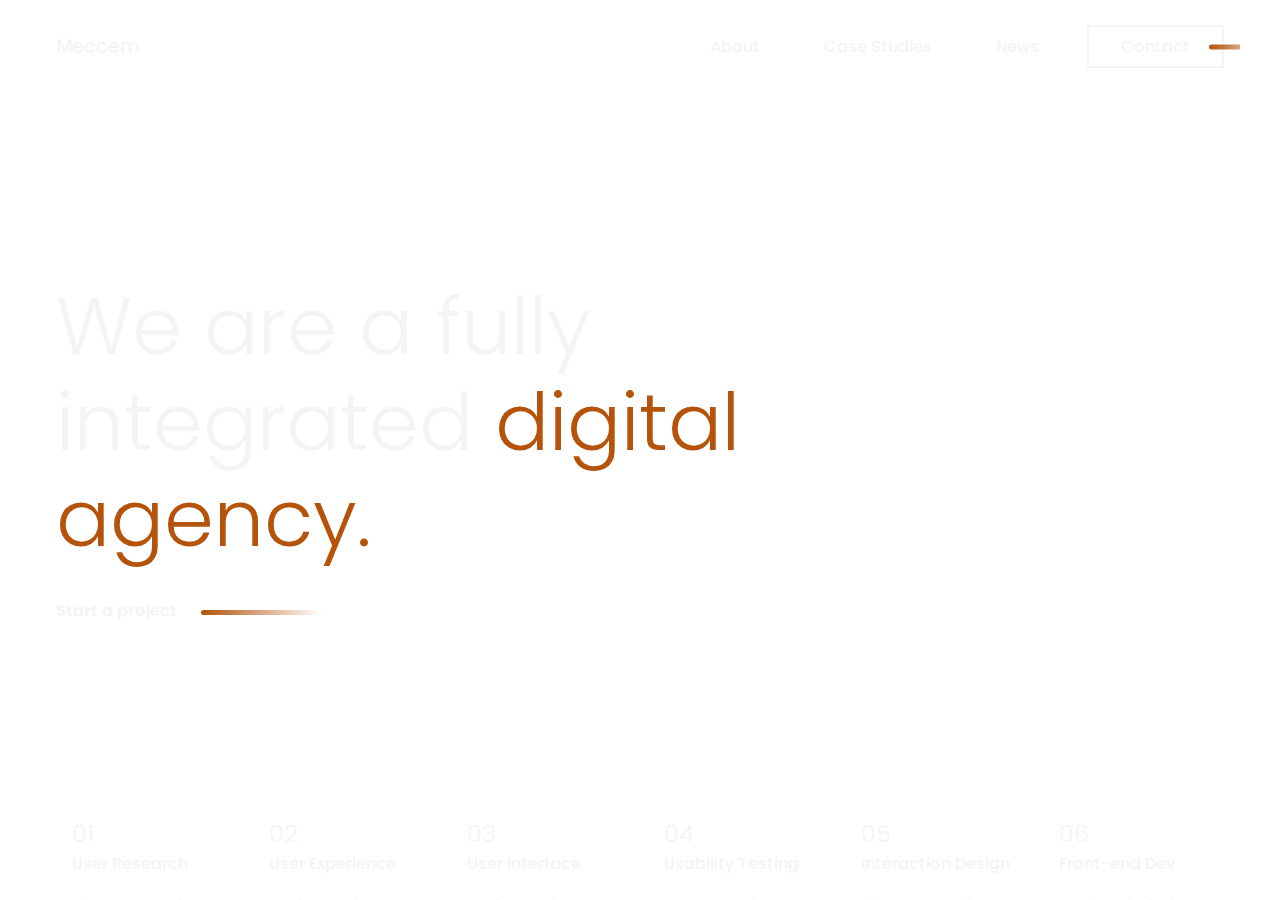
<file: tarea de programacaion JAVASCRIPT/index.html>
<!DOCTYPE html>
<html lang="en">
  <head>
    <meta charset="UTF-8" />
    <meta http-equiv="X-UA-Compatible" content="IE=edge" />
    <meta name="viewport" content="width=device-width, initial-scale=1.0" />
    <link rel="stylesheet" href="style.css" />
    <title>Web Design Mastery | Digital Agency Portfolio Page</title>
  </head>
  <body>
    <nav>
      <div class="nav__logo">Meccem</div>
      <ul class="nav__links">
        <li class="link"><a href="#">About</a></li>
        <li class="link"><a href="#">Case Studies</a></li>
        <li class="link"><a href="#">News</a></li>
        <li class="link"><a href="#" class="contact__btn">Contact</a></li>
      </ul>
    </nav>
    <header>
      <div class="header__container">
        <div class="header__content">
          <h1>
            We are a fully<br />integrated <span>digital<br />agency.</span>
          </h1>
          <a href="#" class="start__project">Start a project</a>
        </div>
        <div class="footer__cards">
          <div class="card">
            <h4>01</h4>
            <h5>User Research</h5>
            <p>
              The process of gathering feedback from users to inform the design
              and development of products.
            </p>
          </div>
          <div class="card">
            <h4>02</h4>
            <h5>User Experience</h5>
            <p>
              It refers to the overall experience and satisfaction that a person
              has while interacting with a product.
            </p>
          </div>
          <div class="card">
            <h4>03</h4>
            <h5>User Interface</h5>
            <p>
              It refers to the design of software products to enable users to
              interact with them in an intuitive manner.
            </p>
          </div>
          <div class="card">
            <h4>04</h4>
            <h5>Usability Testing</h5>
            <p>
              A process of evaluating a product or service by testing it with
              representative users.
            </p>
          </div>
          <div class="card">
            <h4>05</h4>
            <h5>Interaction Design</h5>
            <p>
              The process of creating digital products that are user-friendly,
              intuitive, and enjoyable to use.
            </p>
          </div>
          <div class="card">
            <h4>06</h4>
            <h5>Front-end Dev</h5>
            <p>
              Involves designing the visual and interactive elements of a
              website that users interact with.
            </p>
            <p>Supported languages: <span id="supported-languages"></span></p>
            <script>
              const supportedLanguages = ["HTML", "CSS", "JavaScript"];
              document.getElementById("supported-languages").textContent = supportedLanguages.join(", ");

      
              document.addEventListener("DOMContentLoaded", function() {
                const userLang = navigator.language || navigator.userLanguage;
                if (userLang.startsWith("es")) {
                  const h1 = document.querySelector(".header__content h1");
                  if (h1) {
                    h1.innerHTML = 'Somos una <br />agencia <span>digital<br />integral.</span>';
                  }
                  const btn = document.querySelector(".start__project");
                  if (btn) {
                    btn.textContent = "Iniciar un proyecto";
                  }
                  const cards = document.querySelectorAll(".footer__cards .card");
                  if (cards.length >= 6) {
                    cards[0].querySelector("h5").textContent = "Investigación de Usuarios";
                    cards[0].querySelector("p").textContent = "El proceso de recopilar comentarios de los usuarios para informar el diseño y desarrollo de productos.";
                    cards[1].querySelector("h5").textContent = "Experiencia de Usuario";
                    cards[1].querySelector("p").textContent = "Se refiere a la experiencia y satisfacción general que una persona tiene al interactuar con un producto.";
                    cards[2].querySelector("h5").textContent = "Interfaz de Usuario";
                    cards[2].querySelector("p").textContent = "Se refiere al diseño de productos de software para permitir a los usuarios interactuar con ellos de manera intuitiva.";
                    cards[3].querySelector("h5").textContent = "Pruebas de Usabilidad";
                    cards[3].querySelector("p").textContent = "Un proceso de evaluación de un producto o servicio probándolo con usuarios representativos.";
                    cards[4].querySelector("h5").textContent = "Diseño de Interacción";
                    cards[4].querySelector("p").textContent = "El proceso de crear productos digitales que sean fáciles de usar, intuitivos y agradables.";
                    cards[5].querySelector("h5").textContent = "Desarrollo Front-end";
                    cards[5].querySelectorAll("p")[0].textContent = "Implica diseñar los elementos visuales e interactivos de un sitio web con los que los usuarios interactúan.";
                  }
                }
              });
            </script>
          </div>
        </div>
      </div>
    </header>
  </body>
</html>
</file>
<file: tarea de programacaion JAVASCRIPT/style.css>
@import url("https://fonts.googleapis.com/css2?family=Poppins:wght@300;400;500&display=swap");

:root {
  --primary-color: #b45309;
  --extra-light: #f3f4f6;
  --max-width: 1200px;
}

* {
  padding: 0;
  margin: 0;
  box-sizing: border-box;
}

body {
  font-family: "Poppins", sans-serif;
}

nav {
  position: absolute;
  top: 0;
  left: 50%;
  transform: translateX(-50%);
  width: 100%;
  max-width: var(--max-width);
  padding: 2rem 1rem;
  margin: auto;
  display: flex;
  align-items: center;
  justify-content: space-between;
  z-index: 1;
  overflow: hidden;
}

.nav__logo {
  font-size: 1.2rem;
  font-weight: 500;
  color: var(--extra-light);
}

.nav__links {
  list-style: none;
  gap: 2rem;
  display: none;
}

.nav__links a {
  padding: 1rem;
  text-decoration: none;
  color: var(--extra-light);
  font-size: 1rem;
  font-weight: 500;
  cursor: pointer;
}

a.contact__btn {
  padding: 0.5rem 2rem;
  border: 2px solid var(--extra-light);
  position: relative;
}

.contact__btn::before {
  content: "";
  position: absolute;
  top: 50%;
  right: -40%;
  transform: translateY(-50%);
  height: 5px;
  width: 50%;
  border-radius: 5px;
  background-image: linear-gradient(
    to right,
    var(--primary-color),
    rgba(0, 0, 0, 0)
  );
}

header {
  background-image: url("https://github.com/WebDesignMastery/Digital_Agency_Portfolio_19-04-23/blob/main/assets/bg.jpg?raw=true");
  background-position: center center;
  background-repeat: no-repeat;
  background-size: cover;
  overflow: hidden;
}

.header__container {
  position: relative;
  min-height: 175vh;
  max-width: var(--max-width);
  margin: auto;
  padding: 0 1rem;
}

.header__content {
  height: 100vh;
  display: flex;
  align-items: center;
  justify-content: center;
  flex-direction: column;
  text-align: center;
}

.header__content h1 {
  font-size: 3rem;
  line-height: 4rem;
  font-weight: 300;
  color: var(--extra-light);
}

.header__content h1 span {
  color: var(--primary-color);
}

.header__content .start__project {
  text-decoration: none;
  margin-top: 2rem;
  color: var(--extra-light);
  font-weight: 600;
  position: relative;
}

.header__content .start__project::before {
  content: "";
  position: absolute;
  top: 50%;
  right: -120%;
  height: 5px;
  width: 100%;
  border-radius: 5px;
  background-image: linear-gradient(
    to right,
    var(--primary-color),
    rgba(0, 0, 0, 0)
  );
}

.footer__cards {
  position: absolute;
  bottom: 0;
  width: calc(100% - 2rem);
  display: grid;
  grid-template-columns: repeat(2, 1fr);
  gap: 1rem;
  align-items: end;
}

.card {
  padding: 1rem;
  border-radius: 5px;
  background-color: rgba(255, 255, 255, 0.1);
  color: var(--extra-light);
  height: max-content;
  cursor: pointer;
  transition: 0.5s;
}

.card h4 {
  font-size: 1.5rem;
  font-weight: 300;
}

.card h5 {
  font-size: 1rem;
  font-weight: 500;
}

.card p {
  margin-top: 1.2rem;
  font-size: 0.9rem;
  transition: 0.3s;
}

@media (min-width: 640px) {
  .header__container {
    min-height: 150vh;
  }

  .header__content {
    align-items: flex-start;
    text-align: left;
  }

  .header__content h1 {
    font-size: 4rem;
    line-height: 5rem;
  }

  .footer__cards {
    grid-template-columns: repeat(3, 1fr);
  }
}

@media (min-width: 780px) {
  .nav__links {
    display: flex;
  }

  .header__container {
    min-height: 100vh;
  }

  .header__content h1 {
    font-size: 5rem;
    line-height: 6rem;
  }

  .footer__cards {
    grid-template-columns: repeat(6, 1fr);
  }

  .card {
    height: 100px;
  }

  .card:hover {
    height: 250px;
  }
}
</file>
